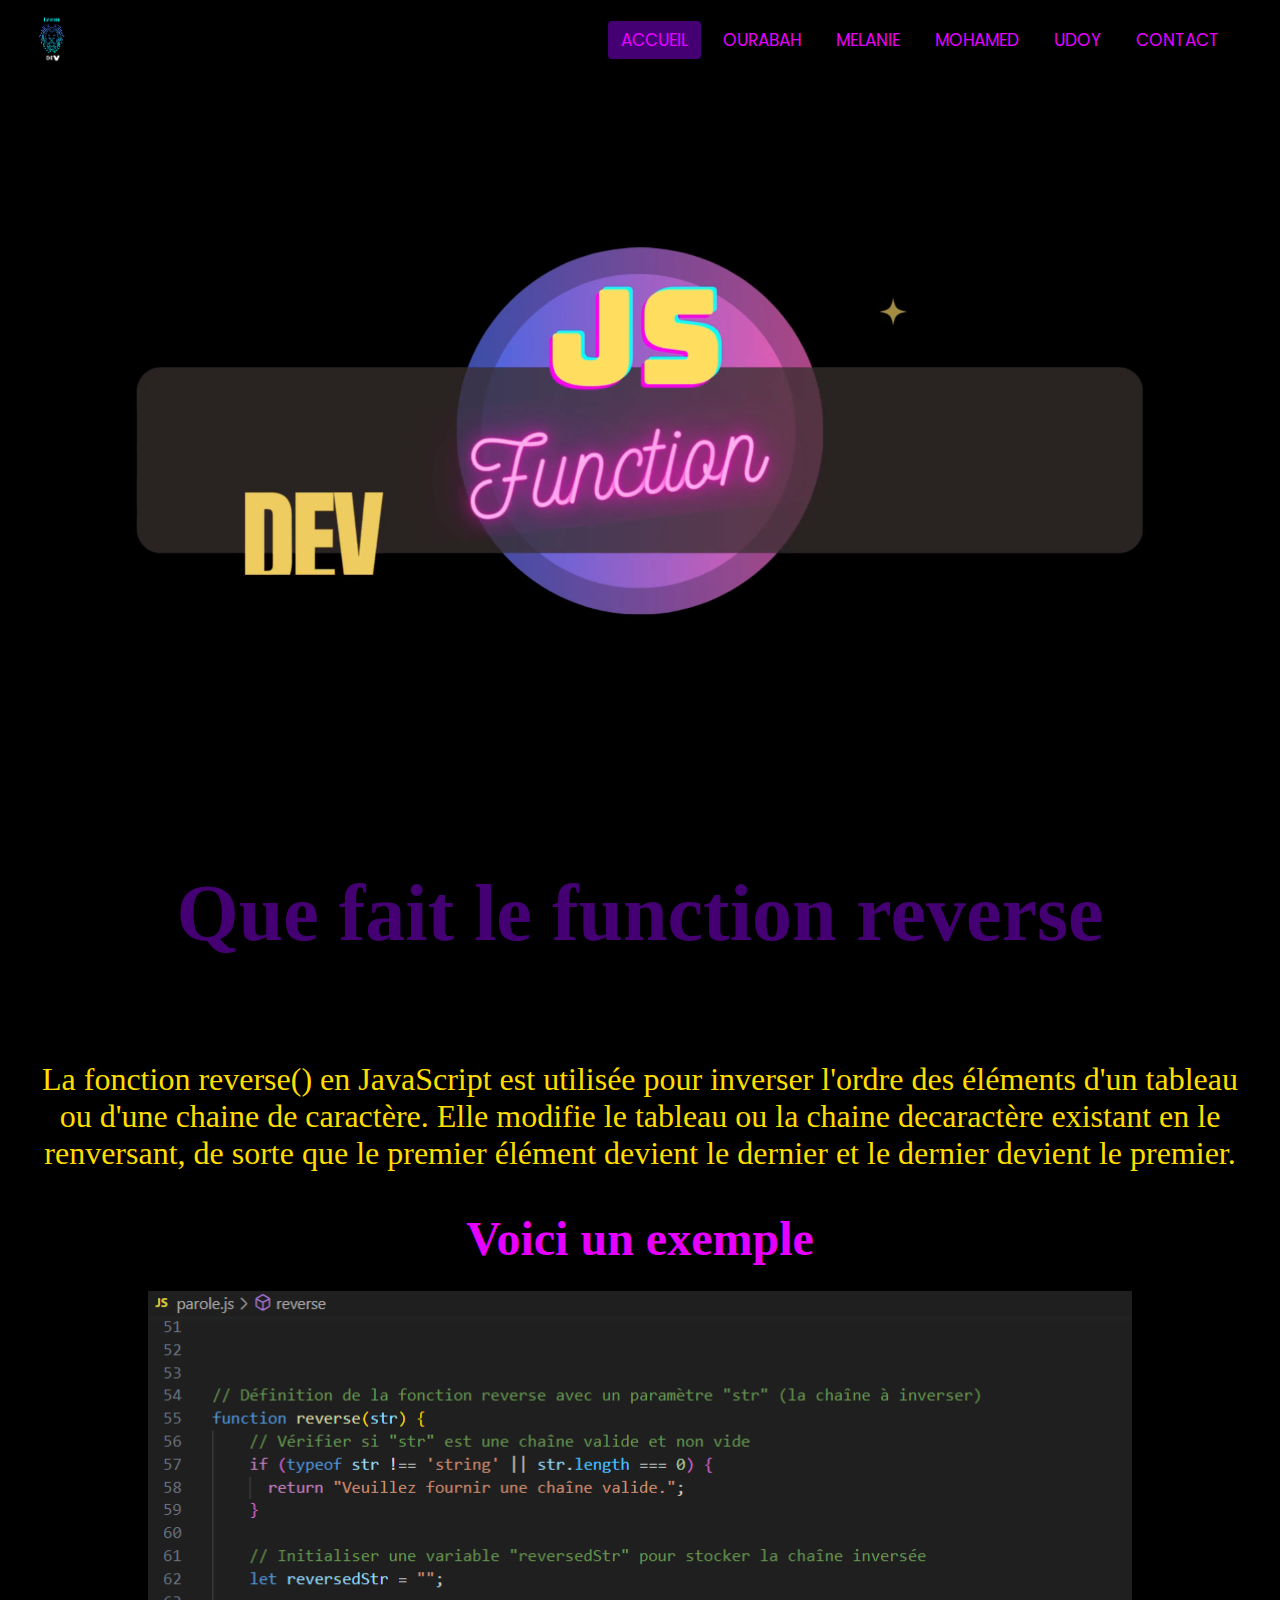
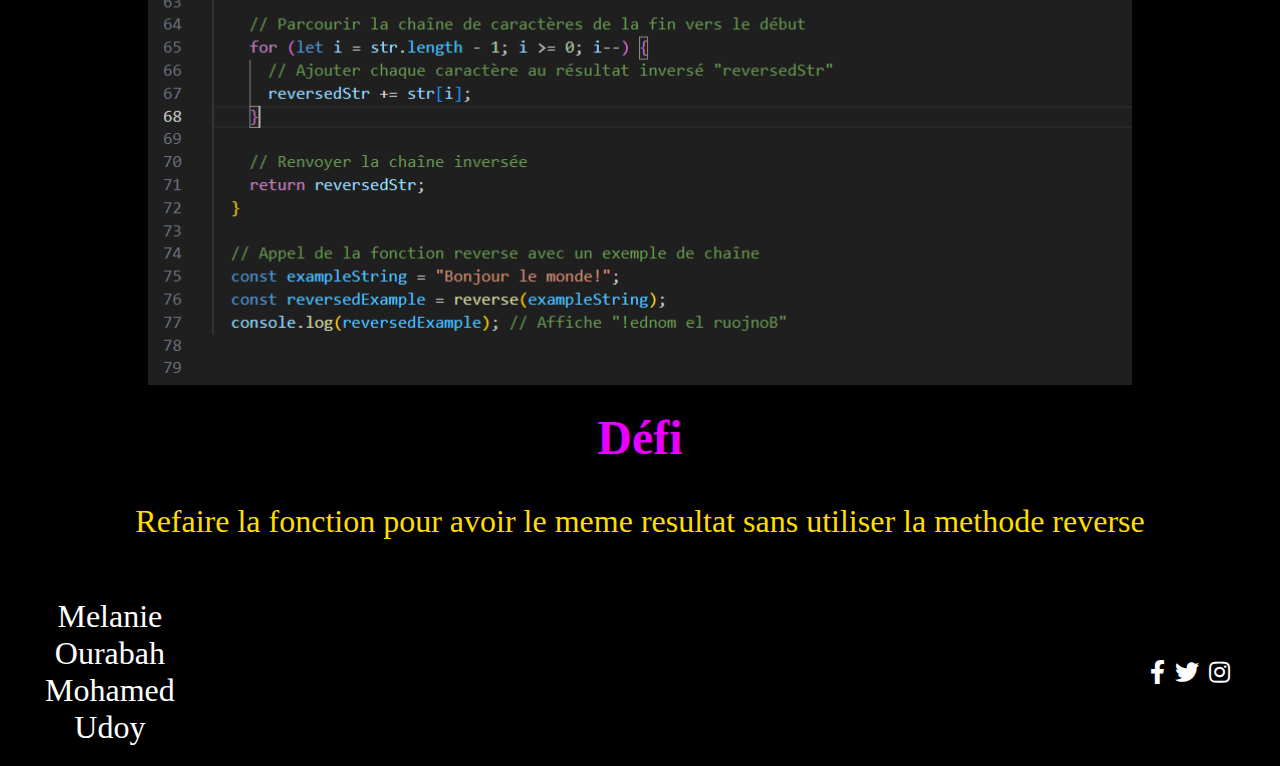
<file: index.html>
<!DOCTYPE html>
<html lang="en">

<head>
    <meta charset="UTF-8">
    <meta name="viewport" content="width=device-width, initial-scale=1.0">
    <title>function</title>


    <link rel="stylesheet" href="https://cdnjs.cloudflare.com/ajax/libs/font-awesome/5.15.4/css/all.min.css"
        integrity="sha512-1ycn6IcaQQ40/MKBW2W4Rhis/DbILU74C1vSrLJxCq57o941Ym01SwNsOMqvEBFlcgUa6xLiPY/NS5R+E6ztJQ=="
        crossorigin="anonymous" referrerpolicy="no-referrer" />


    <!-- Google Fonts -->
    <link rel="preconnect" href="https://fonts.googleapis.com">
    <link rel="preconnect" href="https://fonts.gstatic.com" crossorigin>
    <link href="https://fonts.googleapis.com/css2?family=Poppins&family=Roboto&display=swap" rel="stylesheet">




    <link rel="stylesheet" href="style.css">
    <link rel="stylesheet" href="./assets/css/nav-footer.css">



</head>
<body>
    <header>



        <nav>
            <input type="checkbox" id="check" />
            <label for="check" class="checkbtn"><i class="fas fa-bars"></i></label>
            <a href="index.html"> <img src="./assets/image/de (1).gif" type="video/mp4" alt="logo function-reverse"
                    class=" logo" />
            </a>
            <ul>
                <li><a class="active1" href="#">Accueil</a></li>
                <li><a href="./assets/html/ourabah.html">ourabah</a></li>
                <li><a href="./assets/html/melanie.html">Melanie</a></li>
                <li><a href="./assets/html/mohamed.html">Mohamed</a></li>
                <li><a href="./assets/html/udoy.html">Udoy</a></li>
                <li><a href="./assets/html/contact.html">Contact</a></li>
            </ul>
        </nav>




    </header>



    <main>

        <div class="titre">
            <video src="./assets/video/DEv.mp4" autoplay muted>
            </video>
            </a>
        </div>


    </main>
    <section class="reverse">
        <h1>Que fait le function reverse </h1>
        <p>La fonction reverse() en JavaScript est utilisée pour inverser l'ordre des éléments d'un tableau ou d'une chaine de caractère. Elle
            modifie le tableau ou la chaine decaractère  existant en le renversant, de sorte que le premier élément devient le dernier et le
            dernier devient le premier.</p>
        <h3>Voici un exemple</h3>
        <div class="image">
            <img src="./assets/image/Capture d’écran (372).png" alt="exemple">
        </div>
       


    </section>
    <section class="defi">

        <h3>Défi</h3>
        <p>Refaire la fonction pour avoir le meme resultat sans utiliser la methode reverse </p>
       

    </section>



    <footer>
        <div class="container">
            <div class="footer-content">
                <a href="./assets/html/melanie.html">Melanie</a>
                <a href="./assets/html/ourabah.html">Ourabah</a>
                <a href="./assets/html/mohamed.html">Mohamed</a>
                <a href="./assets/html/udoy.html">Udoy</a>

            </div>
            <div class="social-icons">
                <a href="#" class="social-icon"><i class="fab fa-facebook-f"></i></a>
                <a href="#" class="social-icon"><i class="fab fa-twitter"></i></a>
                <a href="#" class="social-icon"><i class="fab fa-instagram"></i></a>
            </div>
        </div>
    </footer>

    <script src="script.js"></script>


</body>

</html>
</file>
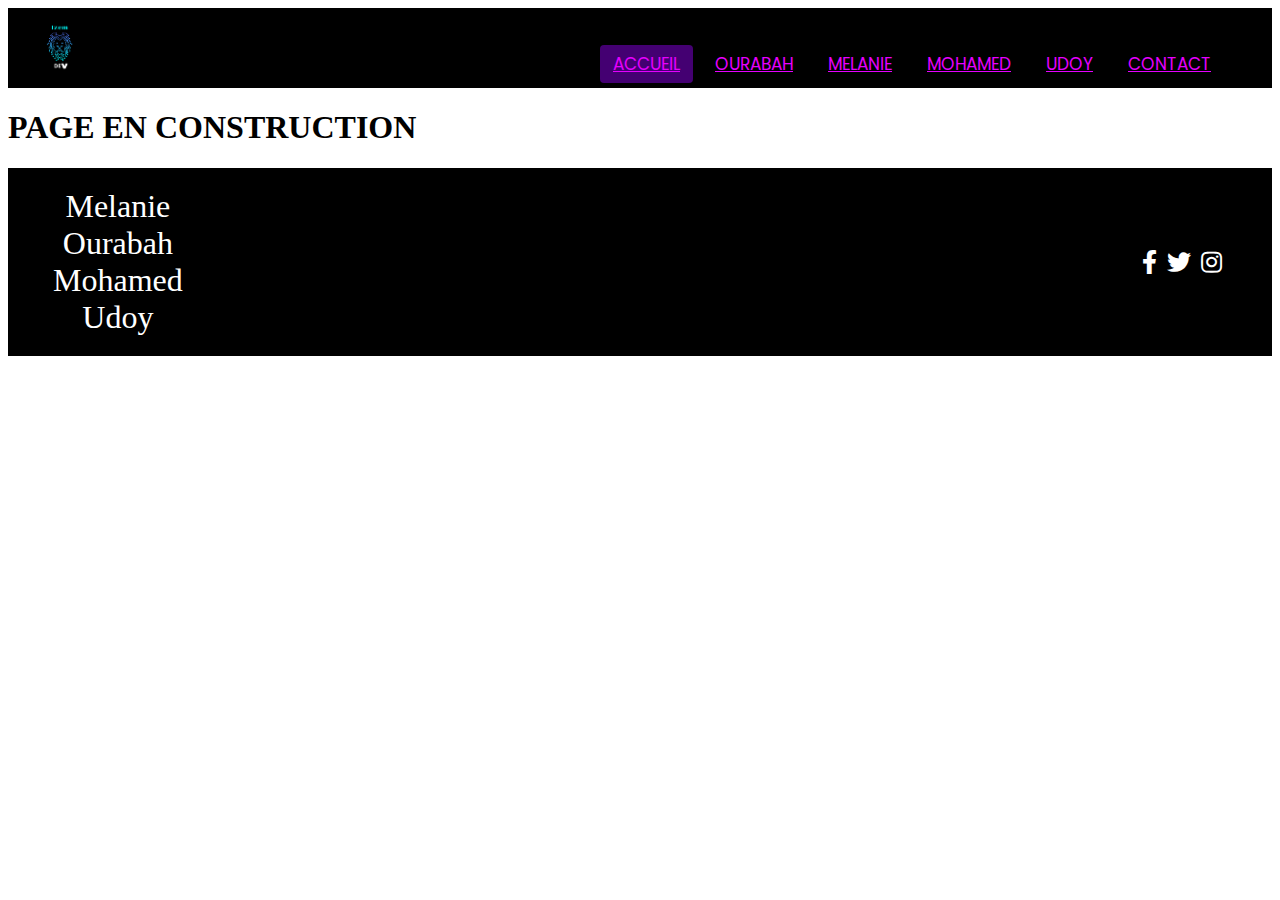
<file: assets/html/contact.html>
<!DOCTYPE html>
<html lang="en">

<head>
    <meta charset="UTF-8">
    <meta name="viewport" content="width=device-width, initial-scale=1.0">
    <title>Melanie's Function</title>


    <link rel="stylesheet" href="https://cdnjs.cloudflare.com/ajax/libs/font-awesome/5.15.4/css/all.min.css"
        integrity="sha512-1ycn6IcaQQ40/MKBW2W4Rhis/DbILU74C1vSrLJxCq57o941Ym01SwNsOMqvEBFlcgUa6xLiPY/NS5R+E6ztJQ=="
        crossorigin="anonymous" referrerpolicy="no-referrer" />


    <!-- Google Fonts -->
    <link rel="preconnect" href="https://fonts.googleapis.com">
    <link rel="preconnect" href="https://fonts.gstatic.com" crossorigin>
    <link href="https://fonts.googleapis.com/css2?family=Poppins&family=Roboto&display=swap" rel="stylesheet">




    <!-- <link rel="stylesheet" href="style.css"> -->
    <link rel="stylesheet" href="../css/nav-footer.css">
    <link rel="stylesheet" href="../css/melanie.css">


</head>

<body id="bodyMelanie">

<header>



    <nav>
        <input type="checkbox" id="check" />
        <label for="check" class="checkbtn"><i class="fas fa-bars"></i></label>
        <a href="../../index.html"> <img src="../image/de (1).gif" type="video/mp4" alt="logo function-reverse"
                class=" logo" />
        </a>
        <ul>
            <li><a class="active1" href="../../index.html">Accueil</a></li>
            <li><a href="ourabah.html">ourabah</a></li>
            <li><a href="melanie.html">Melanie</a></li>
            <li><a href="mohamed.html">Mohamed</a></li>
            <li><a href="udoy.html">Udoy</a></li>
            <li><a href="contact.html">Contact</a></li>
        </ul>
    </nav>




</header>



    <main>

        

       <h1>PAGE EN CONSTRUCTION</h1>


    </main>



    <footer>
        <div class="container">
            <div class="footer-content">
                <a href="./melanie.html">Melanie</a>
                <a href="./ourabah.html">Ourabah</a>
                <a href="./mohamed.html">Mohamed</a>
                <a href="./udoy.html">Udoy</a>

            </div>
            <div class="social-icons">
                <a href="#" class="social-icon"><i class="fab fa-facebook-f"></i></a>
                <a href="#" class="social-icon"><i class="fab fa-twitter"></i></a>
                <a href="#" class="social-icon"><i class="fab fa-instagram"></i></a>
            </div>
        </div>
    </footer>

    <!-- <script src="../../script.js"></script> -->
    <script src="../js/melanie.js"></script>


</body>

</html>
</file>
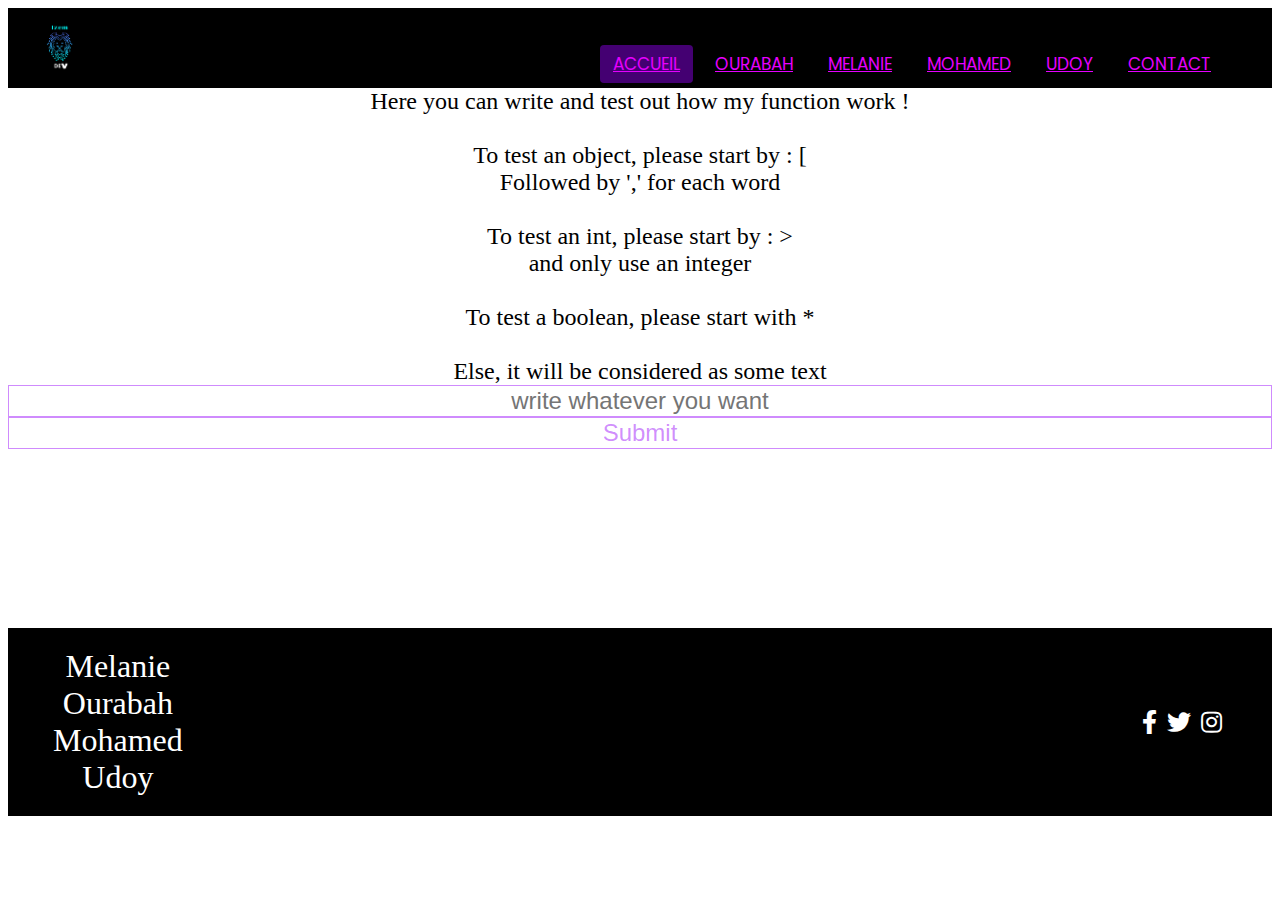
<file: assets/html/melanie.html>
<!DOCTYPE html>
<html lang="en">

<head>
    <meta charset="UTF-8">
    <meta name="viewport" content="width=device-width, initial-scale=1.0">
    <title>Melanie's Function</title>


    <link rel="stylesheet" href="https://cdnjs.cloudflare.com/ajax/libs/font-awesome/5.15.4/css/all.min.css"
        integrity="sha512-1ycn6IcaQQ40/MKBW2W4Rhis/DbILU74C1vSrLJxCq57o941Ym01SwNsOMqvEBFlcgUa6xLiPY/NS5R+E6ztJQ=="
        crossorigin="anonymous" referrerpolicy="no-referrer" />


    <!-- Google Fonts -->
    <link rel="preconnect" href="https://fonts.googleapis.com">
    <link rel="preconnect" href="https://fonts.gstatic.com" crossorigin>
    <link href="https://fonts.googleapis.com/css2?family=Poppins&family=Roboto&display=swap" rel="stylesheet">




    <!-- <link rel="stylesheet" href="style.css"> -->
    <link rel="stylesheet" href="../css/nav-footer.css">
    <link rel="stylesheet" href="../css/melanie.css">


</head>

<header>



    <nav>
        <input type="checkbox" id="check" />
        <label for="check" class="checkbtn"><i class="fas fa-bars"></i></label>
        <a href="../../index.html"> <img src="../image/de (1).gif" type="video/mp4" alt="logo function-reverse"
                class=" logo" />
        </a>
        <ul>
            <li><a class="active1" href="../../index.html">Accueil</a></li>
            <li><a href="ourabah.html">ourabah</a></li>
            <li><a href="melanie.html">Melanie</a></li>
            <li><a href="mohamed.html">Mohamed</a></li>
            <li><a href="udoy.html">Udoy</a></li>
            <li><a href="contact.html">Contact</a></li>
        </ul>
    </nav>




</header>

<body id="bodyMelanie">

    <main>

        <!-- <div class="titre">
            <video src="../video/DEv.mp4" autoplay muted>
            </video>
            </a>
        </div> -->

        <section></section>
        <section class="demo">
            <div id="inputBox">
                <label>Here you can write and test out how my function work !<br><br>To test an object, please start by : [ <br>Followed by ',' for each word<br><br>To test an int, please start by : ><br>and only use an integer<br><br>To test a boolean, please start with *<br><br>Else, it will be considered as some text</label>
                <input id="demoMelanie" type="text" placeholder="write whatever you want">
                <button id="submitMelanie">Submit</button>
            </div>
            <div id="displayInput"></div>
            <div id="functionResult"></div>
        </section>


    </main>



    <footer>
        <div class="container">
            <div class="footer-content">
                <a href="./melanie.html">Melanie</a>
                <a href="./ourabah.html">Ourabah</a>
                <a href="./mohamed.html">Mohamed</a>
                <a href="./udoy.html">Udoy</a>

            </div>
            <div class="social-icons">
                <a href="#" class="social-icon"><i class="fab fa-facebook-f"></i></a>
                <a href="#" class="social-icon"><i class="fab fa-twitter"></i></a>
                <a href="#" class="social-icon"><i class="fab fa-instagram"></i></a>
            </div>
        </div>
    </footer>

    <!-- <script src="../../script.js"></script> -->
    <script src="../js/melanie.js"></script>


</body>

</html>
</file>
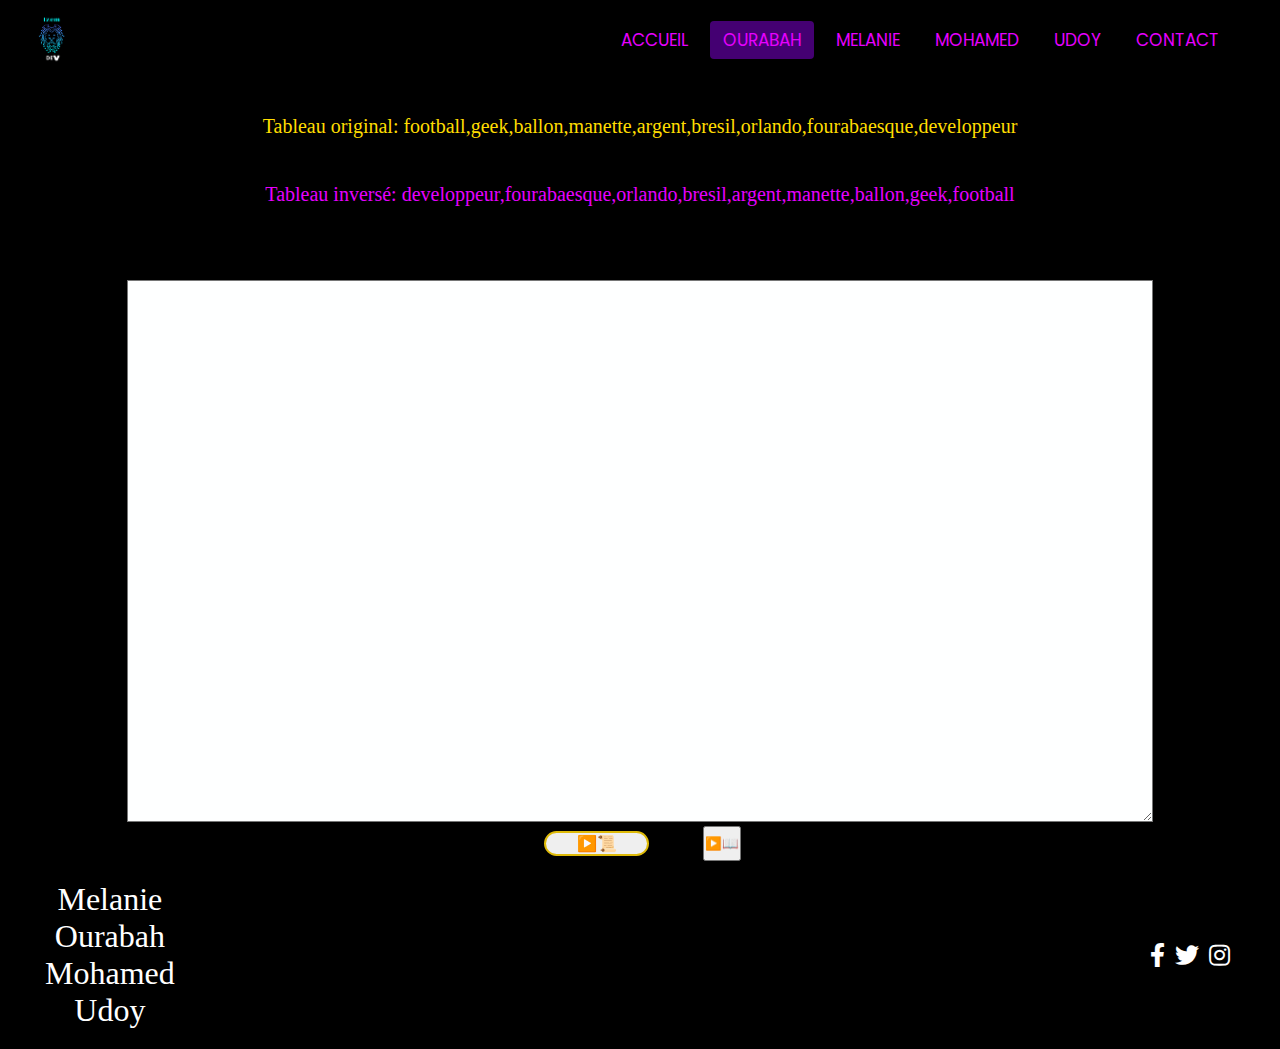
<file: assets/html/ourabah.html>
<!DOCTYPE html>
<html lang="en">

<head>
    <meta charset="UTF-8">
    <meta name="viewport" content="width=device-width, initial-scale=1.0">
    <title>Document</title>


    <link rel="stylesheet" href="https://cdnjs.cloudflare.com/ajax/libs/font-awesome/5.15.4/css/all.min.css"
        integrity="sha512-1ycn6IcaQQ40/MKBW2W4Rhis/DbILU74C1vSrLJxCq57o941Ym01SwNsOMqvEBFlcgUa6xLiPY/NS5R+E6ztJQ=="
        crossorigin="anonymous" referrerpolicy="no-referrer" />


    <!-- Google Fonts -->
    <link rel="preconnect" href="https://fonts.googleapis.com">
    <link rel="preconnect" href="https://fonts.gstatic.com" crossorigin>
    <link href="https://fonts.googleapis.com/css2?family=Poppins&family=Roboto&display=swap" rel="stylesheet">




    <link rel="stylesheet" href="../css/ourabah.css">
    <link rel="stylesheet" href="../css/nav-footer.css">



</head>
<header>



    <nav>
        <input type="checkbox" id="check" />
        <label for="check" class="checkbtn"><i class="fas fa-bars"></i></label>
        <a href="../../index.html"> <img src="../image/de (1).gif" type="video/mp4" width="100px" height="100px"
                alt="logo function-reverse" class=" logo" />
        </a>
        <ul>
            <li><a href="../../index.html">Accueil</a></li>
            <li><a class="active1" href="#">ourabah</a></li>
            <li><a href="./melanie.html">Melanie</a></li>
            <li><a href="./mohamed.html">Mohamed</a></li>
            <li><a href="./udoy.html">Udoy</a></li>
            <li><a href="./contact.html">Contact</a></li>
        </ul>
    </nav>


</header>

<body>

    <main>

        <section>

            <div id="Tableau1"></div>
        </section>
        <section>
            
            <div id="tableau2"></div>
        </section>

        <div class="ourabah">
            <div class="ecrire">
                <textarea id="texte" ></textarea>
            </div>
            <div class="btn">
            <button id="lecture">▶️📜</button>
            <button id="mot">▶️📖</button>
        </div>
        </div>
       
        



        



    </main>

    <footer>
        <div class="container">
            <div class="footer-content">
                <a href="./melanie.html">Melanie</a>
                <a href="./ourabah.html">Ourabah</a>
                <a href="./mohamed.html">Mohamed</a>
                <a href="./udoy.html">Udoy</a>

            </div>
          <div class="social-icons">
            <a href="#" class="social-icon"><i class="fab fa-facebook-f"></i></a>
            <a href="#" class="social-icon"><i class="fab fa-twitter"></i></a>
            <a href="#" class="social-icon"><i class="fab fa-instagram"></i></a>
          </div>
        </div>
      </footer>



    <script src="../js/ourabah.js"></script>


</body>

</html>
</file>
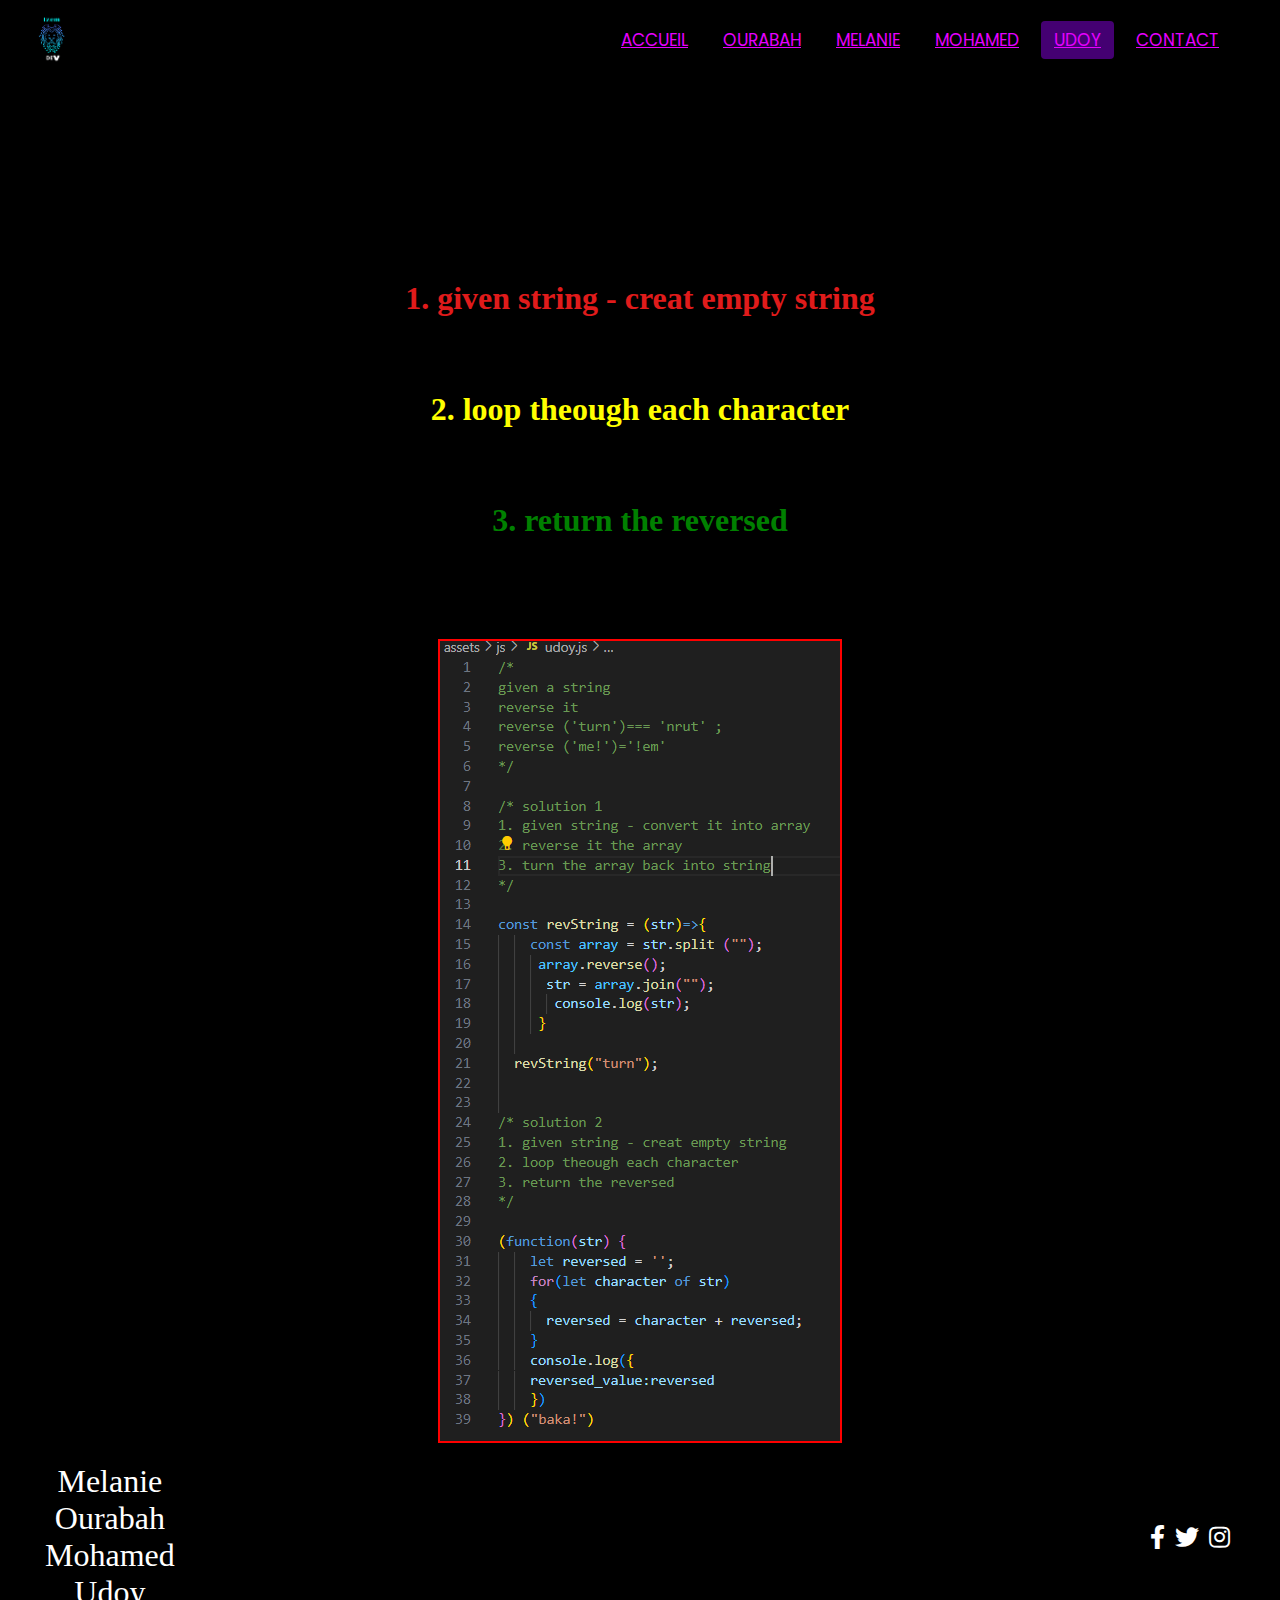
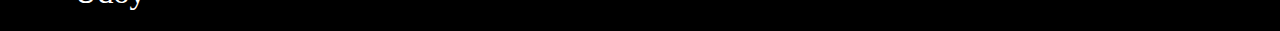
<file: assets/html/udoy.html>
<!DOCTYPE html>
<html lang="en">

<head>
    <meta charset="UTF-8">
    <meta name="viewport" content="width=device-width, initial-scale=1.0">
    <link rel="stylesheet" href="../css/nav-footer.css">
    <link rel="stylesheet" href="../css/mohamed.css">

    <link rel="stylesheet" href="https://cdnjs.cloudflare.com/ajax/libs/font-awesome/5.15.4/css/all.min.css"
        integrity="sha512-1ycn6IcaQQ40/MKBW2W4Rhis/DbILU74C1vSrLJxCq57o941Ym01SwNsOMqvEBFlcgUa6xLiPY/NS5R+E6ztJQ=="
        crossorigin="anonymous" referrerpolicy="no-referrer" />

    <link rel="stylesheet" href="../css/udoy.css">
    <!-- Google Fonts -->
    <link rel="preconnect" href="https://fonts.googleapis.com">
    <link rel="preconnect" href="https://fonts.gstatic.com" crossorigin>
    <link href="https://fonts.googleapis.com/css2?family=Poppins&family=Roboto&display=swap" rel="stylesheet">
    <title>mohamed</title>

</head>

<body>
    <header>
        <nav>
            <input type="checkbox" id="check" />
            <label for="check" class="checkbtn"><i class="fas fa-bars"></i></label>
            <a href="../../index.html"> <img src="../image/de (1).gif" type="video/mp4" width="100px" height="100px"
                    alt="logo function-reverse" class=" logo" />
            </a>
            <ul>
                <li><a href="../../index.html">Accueil</a></li>
                <li><a href="./ourabah.html">ourabah</a></li>
                <li><a href="./melanie.html">Melanie</a></li>
                <li><a href="./mohamed.html">Mohamed</a></li>
                <li><a class="active1" href="#">Udoy</a></li>
                <li><a href="./contact.html">Contact</a></li>
            </ul>
        </nav>
    </header>
    <main>
        <div class="container">

        </div>

        <h1>
            <div class="color">
                1. given string - creat empty string
                <br>
                <br>
                <br>
                <div class="jeune">2. loop theough each character</div>
                <br>
                <br>
                <div class="green">3. return the reversed </div>
            </div>
        </h1>


        <div class="image1"></div>
        
    </main>


    <footer>
        <div class="container">
            <div class="footer-content">
                <a href="./melanie.html">Melanie</a>
                <a href="./ourabah.html">Ourabah</a>
                <a href="./mohamed.html">Mohamed</a>
                <a href="./udoy.html">Udoy</a>

            </div>
            <div class="social-icons">
                <a href="#" class="social-icon"><i class="fab fa-facebook-f"></i></a>
                <a href="#" class="social-icon"><i class="fab fa-twitter"></i></a>
                <a href="#" class="social-icon"><i class="fab fa-instagram"></i></a>
            </div>
        </div>
    </footer>

    <script src="../js/udoy.js"></script>
</body>

</html>
</file>
<file: style.css>
:root {
  --couleur-principale: #00b3ff;
  --text-h3: rgb(230, 0, 255);
  --text-titre: rgba(150, 1, 250, 0.455);
  --jaune: rgb(255, 221, 0);
  --couleur-police: rgb(255, 255, 255);
  --couleur-black : #000000;
}


*{
  margin: 0;
  padding: 0;
  text-decoration: none;
  text-transform: none;
  
}


body{
  background-color: var(--couleur-black);
}
.titre{
  width: 100%;
  height: auto;
}

video {
  max-width: 100%;
  height: auto;
}

.image {
  display:flex;
  justify-content: center;
  padding: 25px;
}

img{
  height: 33%;
  width: 80%;

}

h1{
  text-align: center;
  margin: 5%;
  color:var(--bleu-secondaire) ;
  font-size: 5em;

}
p{
  text-align: center;
  padding: 3%;
  color: var(--jaune);
  font-size: 2em;

}
h3{
  font-size: 3em;

  color: var(--text-h3);
  text-align: center;
}
</file>
<file: assets/css/nav-footer.css>
:root {
    --couleur-principale: #00b3ff;
    --couleur-secondaire: rgb(230, 0, 255);
    --bleu-secondaire: rgba(150, 1, 250, 0.455);
    --bleu-tertiaire: rgb(255, 221, 0);
    --couleur-police: rgb(255, 255, 255);
    --couleur-black : #000000;
  }

  nav {
    background: black;
       height: 80px;
       width: 100%;
       display: flex;
       justify-content: space-between;
     }
     
     .logo {
      
     height: 60px ;
     width: 60px;
       margin: 9px 22px;
     }
     
     nav ul {
       float: right;
       margin-right: 3rem;
     }
     
     nav ul li {
       display: inline-block;
       line-height: 80px;
       margin-left: 5px;
     }
     
     nav ul li a {
       color:rgb(230, 0, 255);
       font-size: 17px;
       padding: 7px 13px;
       border-radius: 4px;
       text-transform: uppercase;
       font-family: 'poppins';
       font-weight: 400;
     }
     
     nav ul li a.active1,
     nav ul li a:hover {
       background-color: rgba(150, 1, 250, 0.455);
      
     }
     
     .checkbtn {
       
       font-size: 30px;
       color: rgb(255, 221, 0);
       color:rgb(230, 0, 255);
       float: right;
       line-height: 80px;
       margin-right: 40px;
       cursor: pointer;
       display: none;
     
     }
    
     #check {
       display: none;
     }
     
     @media (max-width: 952px) {
       
     
       nav ul li a {
         font-size: 15px;
       }
       nav ul {
         margin-right: 1rem;
       }
     }
     
     @media (max-width: 858px) {
       nav {
       
         flex-direction: row-reverse;
       }
       .checkbtn {
         display: block;
       }
     
       nav ul {
         position: fixed;
         width: 100%;
         height: auto;
         background: black;
         top: 78px;
         left: 0;
         text-align: center;
         transition: all 0.5s ease;
         border-radius: 0px 0px 30px 30px;
         clip-path: inset(0 0 100% 0);
         visibility: hidden;
         z-index: 1000;
       }
       nav ul li {
         display: block;
         margin: 50px 0;
         line-height: 30px;
       }
       nav ul li a {
         font-size: 20px;
       }
       nav ul li a:hover,
       nav ul li a.active1 {
         background: none;
         color: rgb(255, 221, 0);
         z-index: 4;
       }
       #check:checked ~ ul {
         clip-path: inset(0 0 0% 0);
         
         visibility: visible;
       }
     }
















  
/* Styles pour le footer */
footer {
  background-color: #000000;
  color: #fff;
  padding: 20px;
  text-align: center;
  position: relative;
  overflow: hidden;
}
footer .container{
  display: flex;
  justify-content: space-between;
  align-items: center;
  padding-right: 25px;
  padding-left: 25px;
}
.footer-content {
  margin-bottom: 0;
}

.social-icons {
  display: flex;
  justify-content: center;
}

.social-icon {
  color: #fff;
  font-size: 24px;
  margin: 0 5px;
}

/* Animation pour le fond du footer */
@keyframes gradient-animation {
  0% {
    background-position: 0% 50%;
  }
  50% {
    background-position: 100% 50%;
  }
  100% {
    background-position: 0% 50%;
  }
}

.footer-animation {
  animation: gradient-animation 5s ease infinite;
}
footer a{
  text-decoration: none;
  text-transform: none;
  font-size: 2em;
  color: var(--couleur-police);
  display: flex;
  justify-content: space-around;

}
</file>
<file: assets/css/melanie.css>
#bodyMelanie {
    /* background: var(--couleur-gris) ; */
}

#submitMelanie {
    border: 1px solid rgba(150, 1, 250, 0.455);
    background: transparent;
    color: rgba(150, 1, 250, 0.455);
    font-size: 1em;
}

#demoMelanie {
    background-color: var(--couleur-police);
    border: 1px solid rgba(150, 1, 250, 0.455);
    background-color: transparent;
    font-size: 1em;
    text-align: center;
}

#inputBox {
    margin-bottom: 10px;
    display: flex;
    flex-direction: column;
    font-size: 1.5em;
}

.demo {
    text-align: center;
    align-items: center;
    justify-content: center;
}

#displayInput {
    font-size: 2em;
    height: 2em;
}

#functionResult {
    font-size: 1.5em;
    height: 2em;
}
</file>
<file: assets/css/ourabah.css>
* {
    margin: 0;
    padding: 0;
    text-decoration: none;
    text-transform: none;

}

:root {
    --couleur-principale: #00b3ff;
    --text-h3: rgb(230, 0, 255);
    --text-titre: rgba(150, 1, 250, 0.455);
    --jaune: rgb(255, 221, 0);
    --couleur-police: rgb(255, 255, 255);
    --couleur-black : #000000;
  }

body {
    height: 100%;
    background-color: black;
}

.ourabah {
    margin-top: 5%;
    display: flex;
    flex-direction: column;
    justify-content: space-around;
    align-items: center;
    width: 100%;

}

#texte {
    font-weight: bold;
    background-color: rgb(254, 255, 255);
    width: 80vw;
    height: 60vh;
    font-size: 4rem;
}

@media (max-width:600px) {
    #texte {
       
       
        font-size: 2rem;
    }
}

.btn {
    display: flex;
    justify-content: space-around;

    width: 250px;
}

#lecture {
    border: 2px rgb(222, 186, 8) solid;
    border-radius: 25px;
    width: 105px;
    margin: 2%;
    height: 25px;
    font-size: 1em;

}

#lecture:hover {
    background-color: black;
    color: rgb(230, 0, 255);

}

#chut {
    width: 105px
}



#tableau2 {
    margin: 10px;
    text-align: center;
    margin-top: 25px;
    color:var(--text-h3);
  
    padding: 10px 0;
    text-align: center;
    font-size: 20px;
  }
#Tableau1 {
    margin: 10p;
    margin-top: 25px;
    color: var(--jaune);
  
    padding: 10px 0;
    text-align: center;
    font-size: 20px;
}
</file>
<file: assets/css/mohamed.css>
*{
    margin: 0;
    padding: 0;
}
body{
    height: 100%;
    background-color: rgb(243, 224, 130);
}
.image1{
    margin-top: 100px;
    margin-left: auto;
    margin-right: auto;
    background-image: url('../image/code.reverse2.PNG');
    width: 1110px;
    height: 240px;
    border: 2px solid red;
}
.image2{
    margin-top: 100px;
    margin-left: auto;
    margin-right: auto;
    background-image: url('../image/code.reverse.PNG');
    width: 700px;
    height: 385px;
    border: 2px solid red;
}
.mur{
    height: 100vh;
    background-color: rgb(243, 224, 130);
}
</file>
<file: assets/css/udoy.css>
*{
    margin: 0;
    padding: 0;
}
body{
    height: 100%;
    background-color: black;
}
.image1{
    margin-top: 100px;
    margin-left: auto;
    margin-right: auto;
    background-image: url('../image/udoy.PNG');
    width: 400px;
    height: 800px;
    border: 2px solid red;
}


.color{
    color: rgb(224, 27, 27);
    text-align: center;
    justify-content: center;
    margin-top: 200px;
}
.jeune{
    color: yellow;
}
.green{
    color: green;
}

/*footer*/

.references {
   color: bisque;
   text-align: center;
}
</file>
